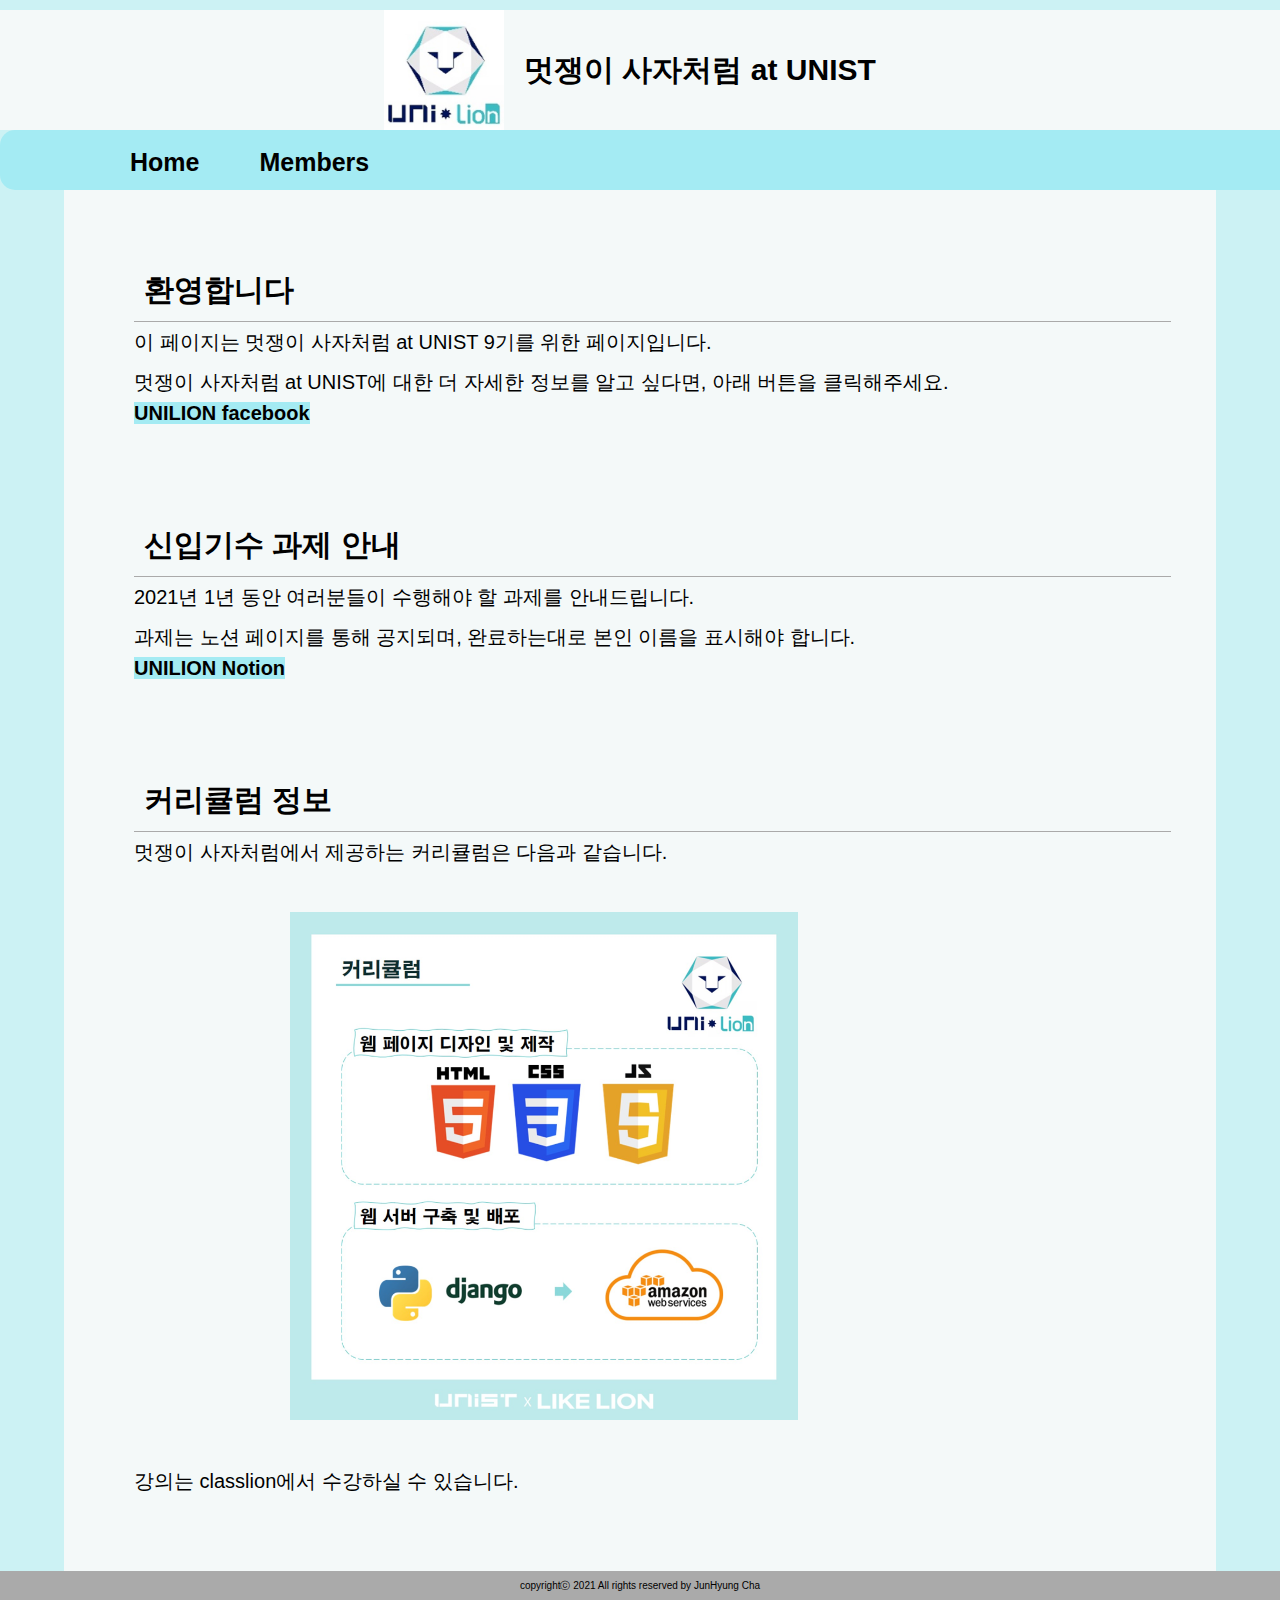
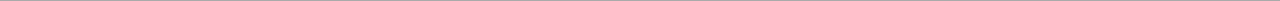
<file: src/template/home.html>
<!DOCTYPE html>
<html lang="en">
  <head>
    <meta charset="UTF-8" />
    <meta http-equiv="X-UA-Compatible" content="IE=edge" />
    <meta name="viewport" content="width=device-width, initial-scale=1.0" />
    <link
      href="https://cdn.jsdelivr.net/npm/bootstrap@5.0.0-beta3/dist/css/bootstrap.min.css"
      rel="stylesheet"
      integrity="sha384-eOJMYsd53ii+scO/bJGFsiCZc+5NDVN2yr8+0RDqr0Ql0h+rP48ckxlpbzKgwra6"
      crossorigin="anonymous"
    />
    <script
      src="https://cdn.jsdelivr.net/npm/bootstrap@5.0.0-beta3/dist/js/bootstrap.bundle.min.js"
      integrity="sha384-JEW9xMcG8R+pH31jmWH6WWP0WintQrMb4s7ZOdauHnUtxwoG2vI5DkLtS3qm9Ekf"
      crossorigin="anonymous"
    ></script>
    <link rel="stylesheet" href="../css/base.css" />
    <link rel="stylesheet" href="../css/header.css" />
    <link rel="stylesheet" href="../css/content.css" />
    <link rel="stylesheet" href="../css/footer.css" />
    <title>likelion</title>
    <style type="text/css"></style>
  </head>

  <body>
    <div class="header">
      <div class="top-header">
        <img src="../img/logo.jpg" alt="" width="120px" />
        <div class="top-header-text">멋쟁이 사자처럼 at UNIST</div>
      </div>
      <div class="nav-bar">
        <div class="home">
          <a href="./home.html"> Home </a>
        </div>
        <div class="members">
          <a href="./members.html">Members</a>
        </div>
      </div>
    </div>

    <div class="content-wrap">
      <div class="content">
        <div class="card" style="width: 90%">
          <div class="card-body">
            <h5 class="card-title">환영합니다</h5>
            <p class="card-text">
              이 페이지는 멋쟁이 사자처럼 at UNIST 9기를 위한 페이지입니다.
              <br />
              멋쟁이 사자처럼 at UNIST에 대한 더 자세한 정보를 알고 싶다면, 아래
              버튼을 클릭해주세요.
            </p>
            <a
              href="https://www.facebook.com/likelion.UNIST"
              class="btn btn-primary"
              >UNILION facebook</a
            >
          </div>
        </div>
        <div class="card" style="width: 90%">
          <div class="card-body">
            <h5 class="card-title">신입기수 과제 안내</h5>
            <p class="card-text">
              2021년 1년 동안 여러분들이 수행해야 할 과제를 안내드립니다.
              <br />
              과제는 노션 페이지를 통해 공지되며, 완료하는대로 본인 이름을
              표시해야 합니다.
            </p>
            <a
              href="https://www.notion.so/CLASS-LION-95f4dc32ac294dc4a4968772f2077e79"
              class="btn btn-primary"
              >UNILION Notion</a
            >
          </div>
        </div>
        <div class="card" style="width: 90%">
          <div class="card-body">
            <h5 class="card-title">커리큘럼 정보</h5>
            <p class="card-text">
              멋쟁이 사자처럼에서 제공하는 커리큘럼은 다음과 같습니다.
              <br /><br />
            </p>
            <div id="curriculum">
              <img src="../img/curriculum.png" width="70%" alt="" />
            </div>
            <p class="card-text">
              <br />강의는 classlion에서 수강하실 수 있습니다.
            </p>
          </div>
        </div>
      </div>
    </div>
    <div class="footer">
      <span>copyrightⓒ 2021 All rights reserved by JunHyung Cha</span>
    </div>
  </body>
</html>
</file>
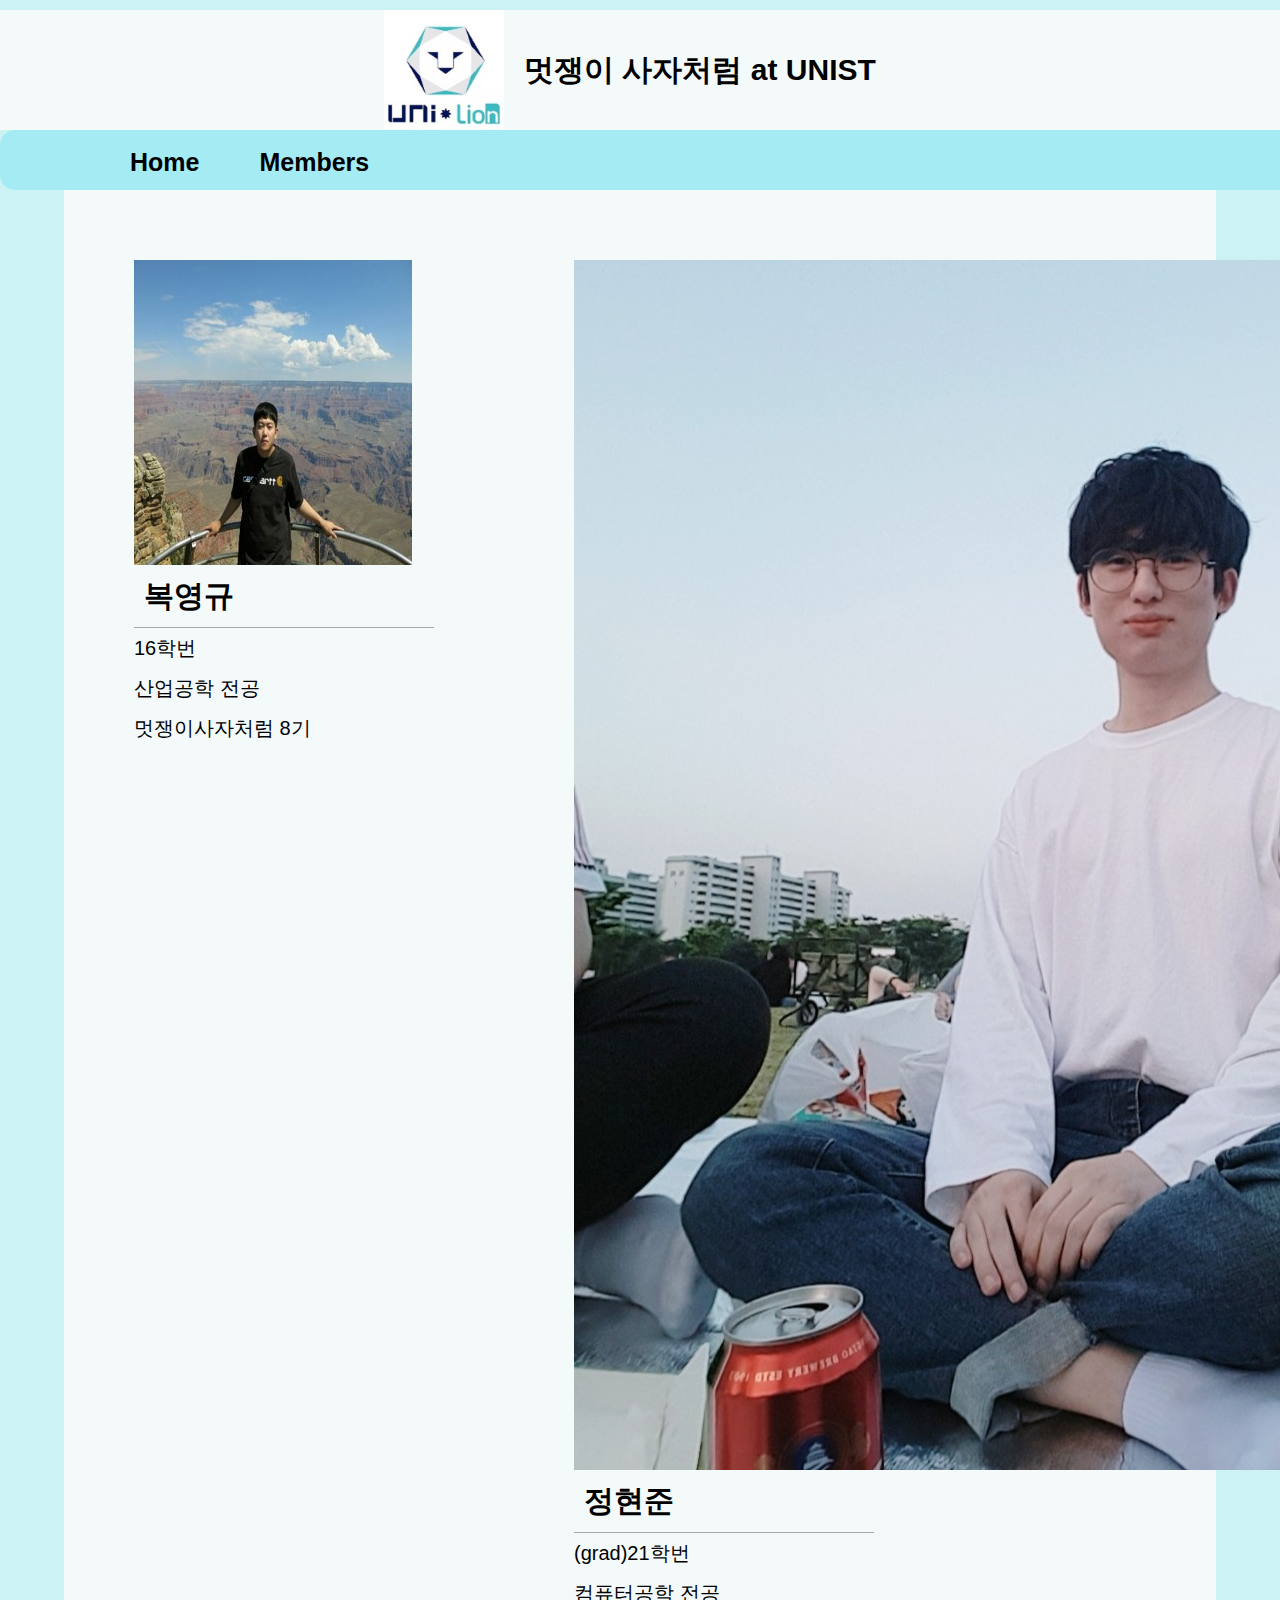
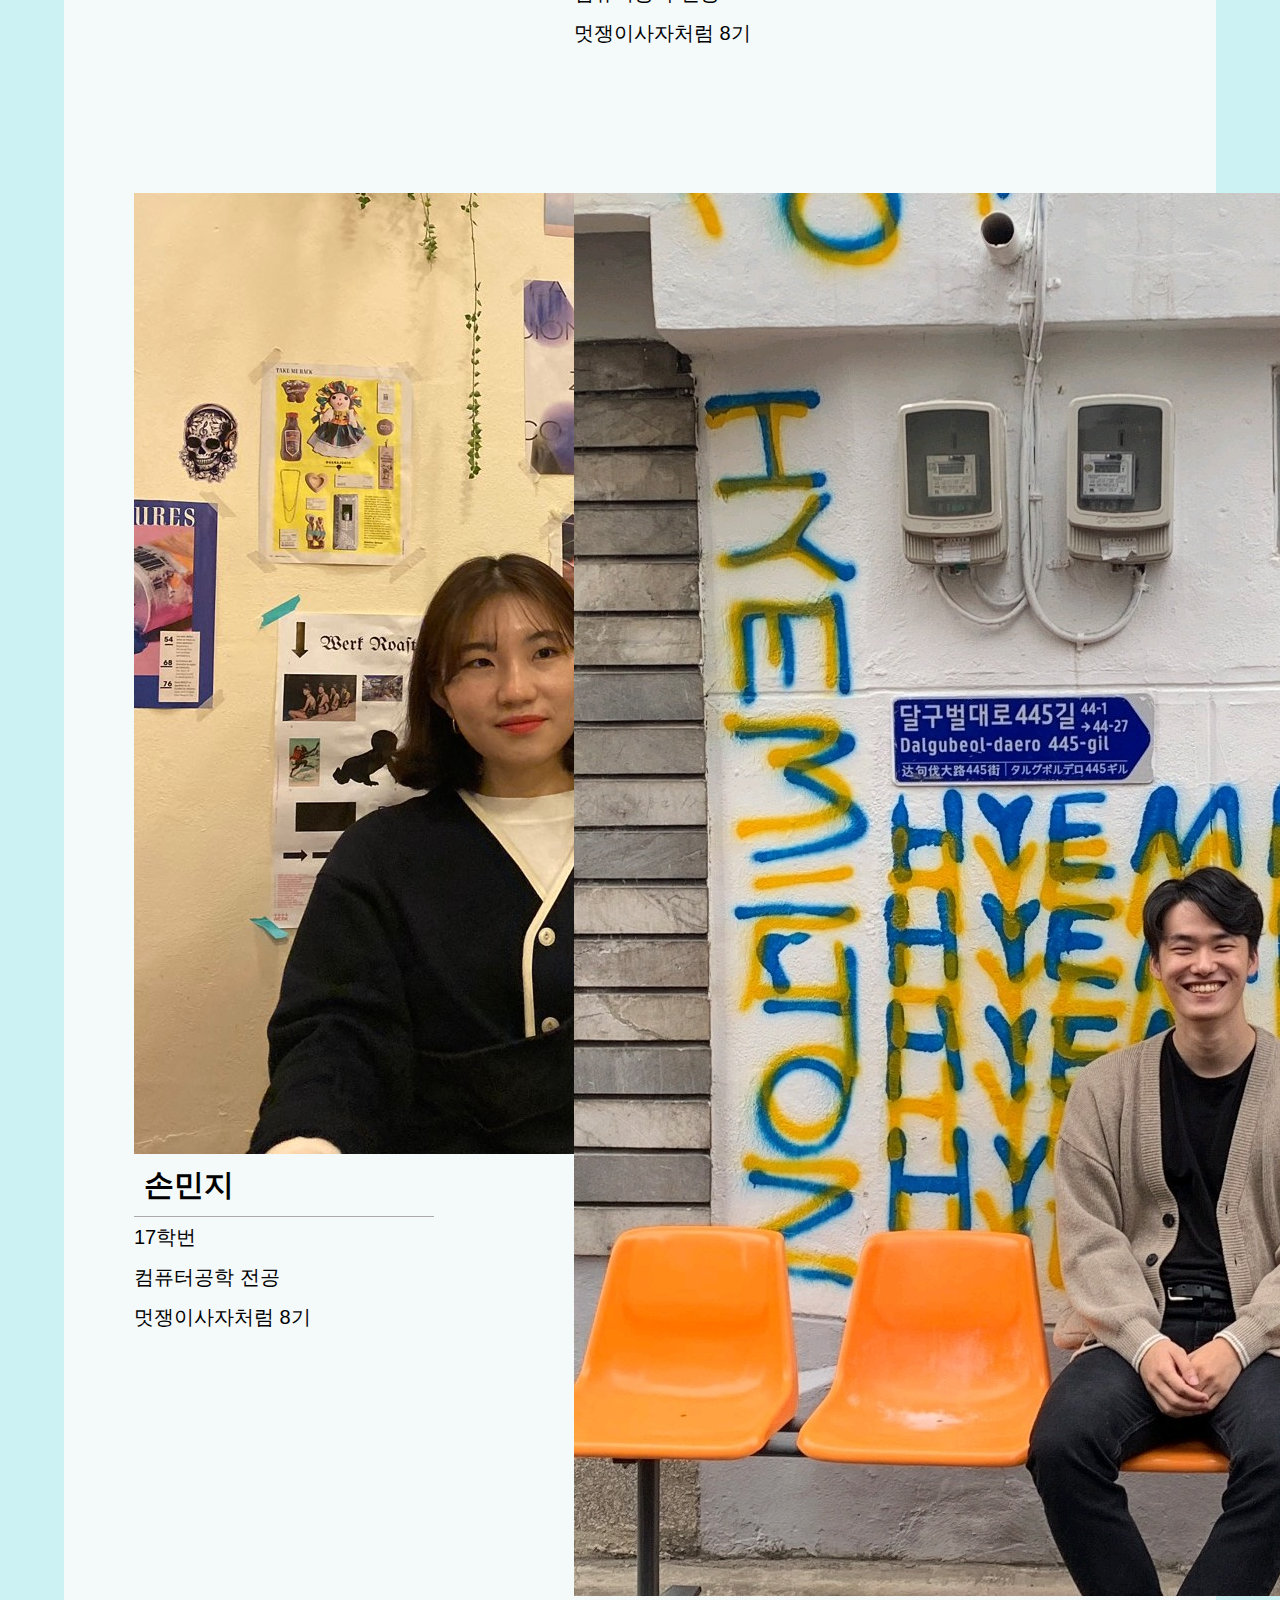
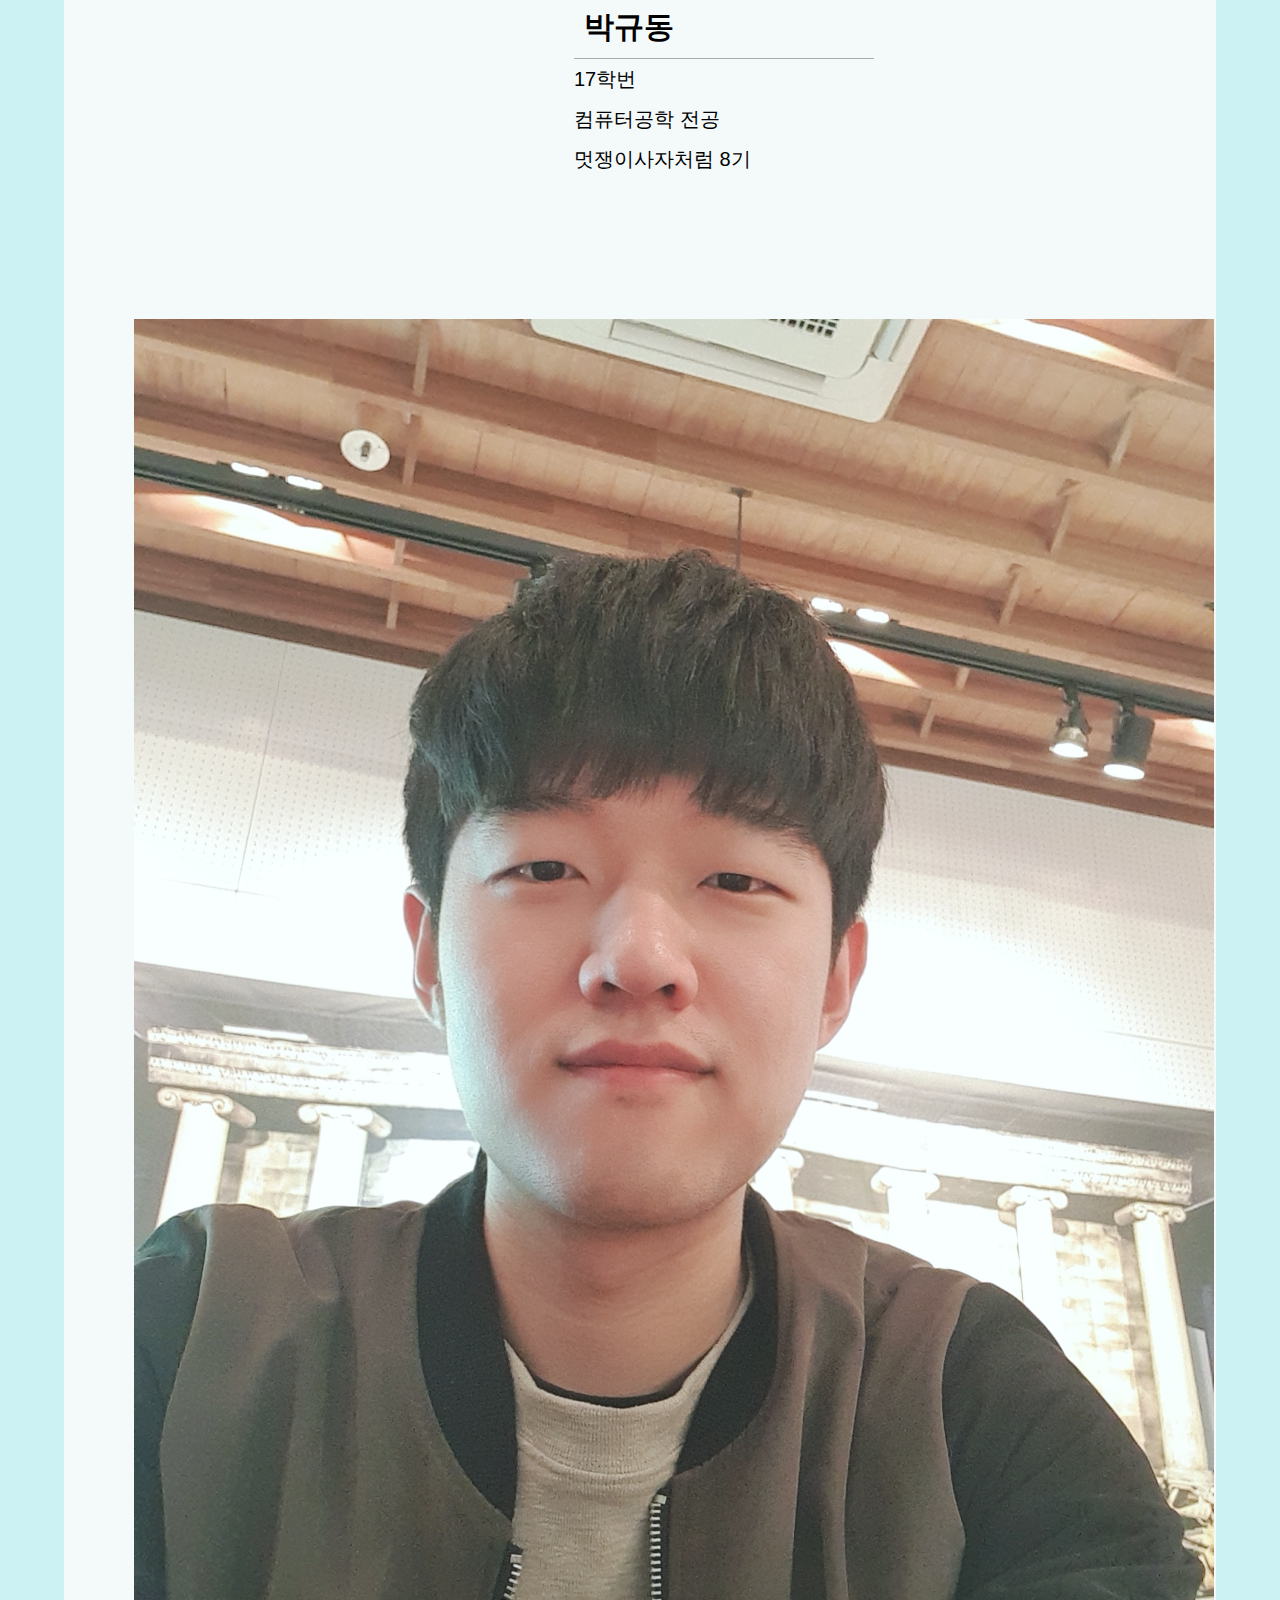
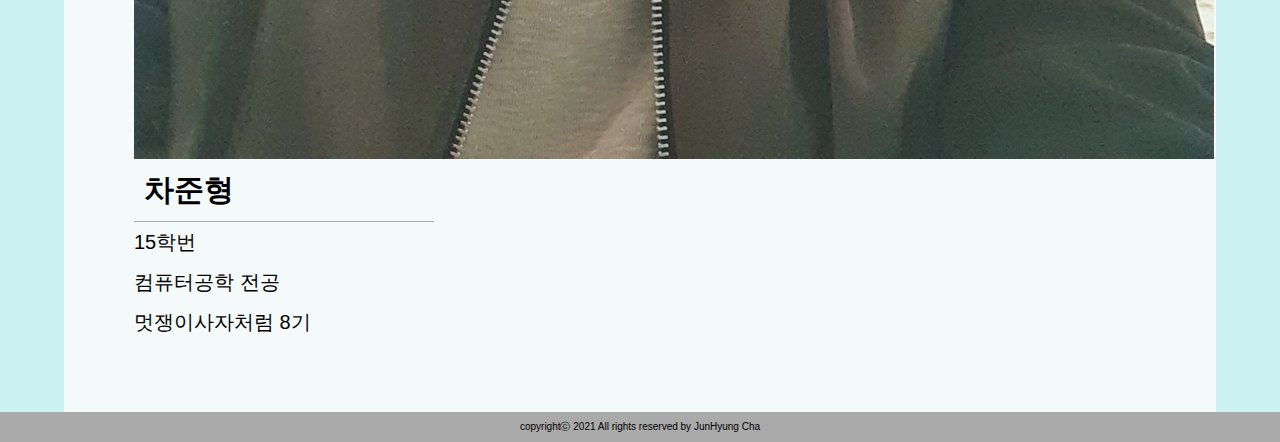
<file: src/template/members.html>
<!DOCTYPE html>
<html lang="en">
  <head>
    <meta charset="UTF-8" />
    <meta http-equiv="X-UA-Compatible" content="IE=edge" />
    <meta name="viewport" content="width=device-width, initial-scale=1.0" />
    <link
      href="https://cdn.jsdelivr.net/npm/bootstrap@5.0.0-beta3/dist/css/bootstrap.min.css"
      rel="stylesheet"
      integrity="sha384-eOJMYsd53ii+scO/bJGFsiCZc+5NDVN2yr8+0RDqr0Ql0h+rP48ckxlpbzKgwra6"
      crossorigin="anonymous"
    />
    <script
      src="https://cdn.jsdelivr.net/npm/bootstrap@5.0.0-beta3/dist/js/bootstrap.bundle.min.js"
      integrity="sha384-JEW9xMcG8R+pH31jmWH6WWP0WintQrMb4s7ZOdauHnUtxwoG2vI5DkLtS3qm9Ekf"
      crossorigin="anonymous"
    ></script>
    <link rel="stylesheet" href="../css/base.css" />
    <link rel="stylesheet" href="../css/header.css" />
    <link rel="stylesheet" href="../css/content.css" />
    <link rel="stylesheet" href="../css/footer.css" />
    <title>likelion</title>
    <style type="text/css"></style>
  </head>

  <body>
    <div class="header">
      <div class="top-header">
        <img src="../img/logo.jpg" alt="" width="120px" />
        <div class="top-header-text">멋쟁이 사자처럼 at UNIST</div>
      </div>
      <div class="nav-bar">
        <div class="home">
          <a href="./home.html"> Home </a>
        </div>
        <div class="members">
          <a href="./members.html">Members</a>
        </div>
      </div>
    </div>

    <div class="content-wrap">
      <div class="content member">
        <div class="card" style="width: 30rem">
          <img src="../img/pyk.jpg" class="card-img-top" alt="..." />
          <div class="card-title">복영규</div>
          <div class="card-body">
            <p class="card-text">
              16학번 <br />
              산업공학 전공 <br />
              멋쟁이사자처럼 8기 <br />
            </p>
          </div>
        </div>
        <div class="card" style="width: 30rem">
          <img src="../img/jhj.jpg" class="card-img-top" alt="..." />
          <div class="card-title">정현준</div>
          <div class="card-body">
            <p class="card-text">
              (grad)21학번 <br />
              컴퓨터공학 전공 <br />
              멋쟁이사자처럼 8기 <br />
            </p>
          </div>
        </div>
        <div class="card" style="width: 30rem">
          <img src="../img/smj.jpg" class="card-img-top" alt="..." />
          <div class="card-title">손민지</div>
          <div class="card-body">
            <p class="card-text">
              17학번 <br />
              컴퓨터공학 전공 <br />
              멋쟁이사자처럼 8기 <br />
            </p>
          </div>
        </div>
        <div class="card" style="width: 30rem">
          <img src="../img/pkd.jpg" class="card-img-top" alt="..." />
          <div class="card-title">박규동</div>
          <div class="card-body">
            <p class="card-text">
              17학번 <br />
              컴퓨터공학 전공 <br />
              멋쟁이사자처럼 8기 <br />
            </p>
          </div>
        </div>

        <div class="card" style="width: 30rem">
          <img src="../img/cjh.jpg" class="card-img-top" alt="..." />
          <div class="card-title">차준형</div>
          <div class="card-body">
            <p class="card-text">
              15학번 <br />
              컴퓨터공학 전공 <br />
              멋쟁이사자처럼 8기 <br />
            </p>
          </div>
        </div>
      </div>
    </div>

    <div class="footer">
      <span>copyrightⓒ 2021 All rights reserved by JunHyung Cha</span>
    </div>
  </body>
</html>
</file>
<file: src/css/base.css>
html,
body,
div,
span,
button,
h1,
h2,
h3,
h4,
h5,
h6,
p,
a,
img,
ol,
ul,
li {
  margin: 0;
  padding: 0;
  border: 0;
  font-size: 100%;
  font: inherit;
  font-family: "Open Sans", "Noto Sans KR", sans-serif;
  text-decoration: none;
}

html,
body {
  width: 100%;
  min-height: 100%;
  font-size: 62.5%;
  background-color: #ccf2f4;
}

ul,
ol,
li,
a {
  list-style: none;
  color: #000;
}
</file>
<file: src/css/header.css>
.header {
  width: 100%;
  margin-top: 1rem;
}

.top-header {
  height: 12rem;
  text-align: center;
  background-color: #f4f9f9;
  display: flex;
  justify-content: center;
}

.top-header-text {
  margin: 0 2rem;
  line-height: 12rem;
  font-size: 3rem;
  font-weight: bold;
}

.nav-bar {
  width: 100%;
  height: 5rem;
  padding: 1rem 0rem 0 10rem;
  color: #aaaaaa;

  line-height: 4rem;
  font-size: 2.5rem;
  font-weight: bold;
  border-radius: 1.5rem;
  display: flex;
  justify-content: flex-start;
  background-color: #a4ebf3;
}

.home,
.members {
  margin: 0 2rem;
  padding: 0.2rem 1rem;
  border-radius: 1rem 1rem 0 0;
}

.home:hover,
.members:hover {
  background-color: #f4f9f9;
  color: #6b6b6b;
}
</file>
<file: src/css/content.css>
.content-wrap {
  width: 100%;
  display: flex;
  justify-content: center;
}

.content {
  width: 90%;
  margin: 0 auto;
  background-color: #f4f9f9;
}
.member {
  display: flex;
  flex-direction: row;
  flex-wrap: wrap;
  background-color: #f4f9f9;
}
.card {
  margin: 5rem;
  border-color: #a4ebf3;
  padding: 2rem;
  justify-content: center;
}

.card-title {
  padding: 1rem;
  font-size: 3rem;
  font-weight: bold;
  border-bottom: 1px solid #aaaaaa;
}
.card-text {
  font-size: 2rem;
  line-height: 4rem;
}
.btn-primary {
  margin-top: 2rem;
  color: #000;
  font-size: 2rem;
  font-weight: bold;
  background-color: #a4ebf3;
  border-color: #a4ebf3;
}

.btn-primary:hover {
  background-color: #67e2f0;
  border-color: #a4ebf3;
  color: #6b6b6b;
}

#curriculum {
  margin: 0 auto;
  width: 70%;
}
</file>
<file: src/css/footer.css>
.footer {
  width: 100%;
  height: 3rem;
  line-height: 3rem;
  font-size: 1rem;
  color: #000000;
  text-align: center;
  background-color: #aaaaaa;
}
</file>
